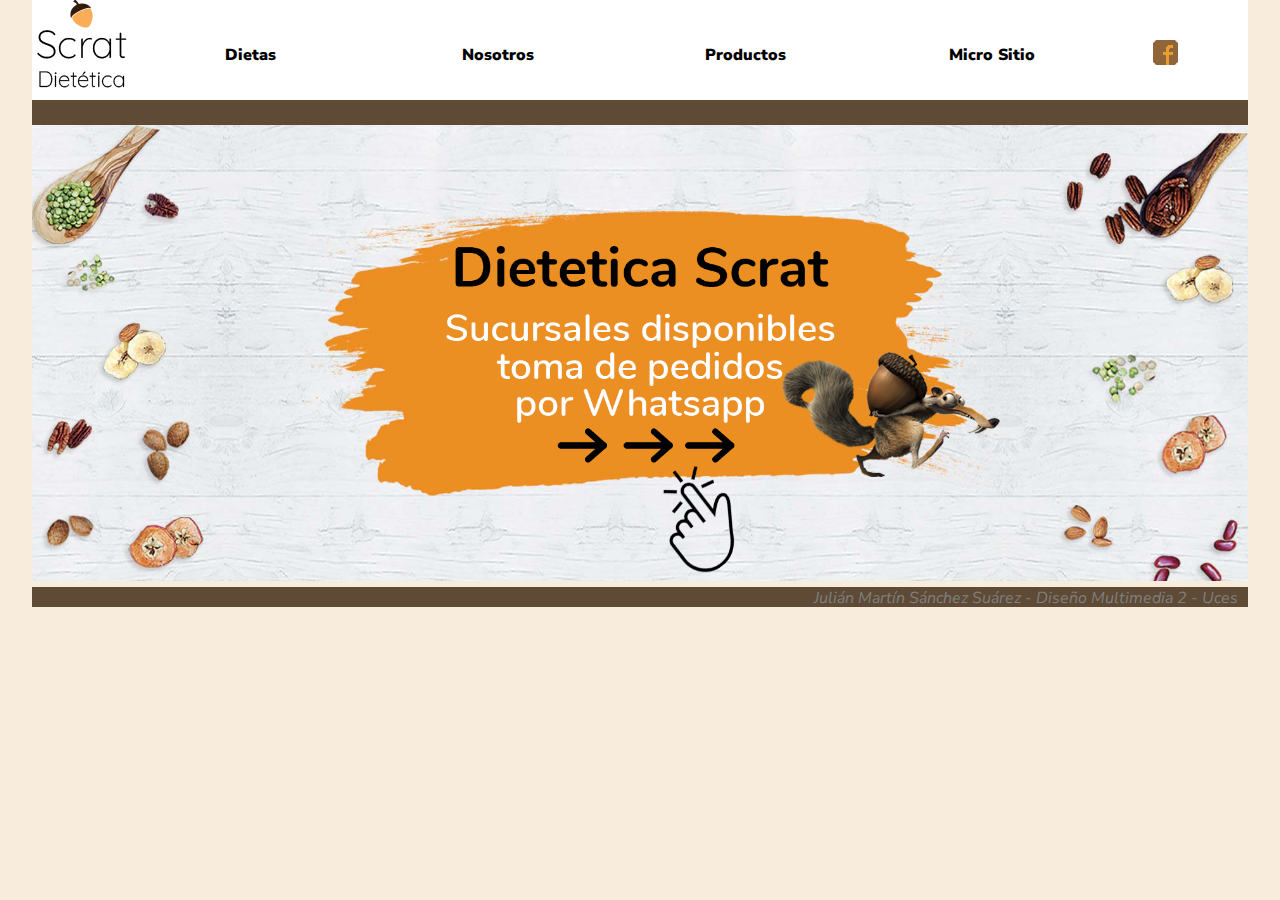
<file: index.html>
<!DOCTYPE html>
<html>
<head>
	<meta charset="utf-8">
	<link rel="stylesheet" type="text/css" href="css/boceto.css">
	<link href="css/lightbox.css" rel="stylesheet" />

<style>
@import url('https://fonts.googleapis.com/css2?family=Nunito+Sans:wght@300&family=Roboto:wght@700&display=swap');
</style>

	<style>
@import url('https://fonts.googleapis.com/css2?family=Roboto:wght@700&display=swap');
</style>
	
	<title>Dietetica Scrat</title>
</head>
<body>
	<main>
	
	
		<header>
			<a href="index.html"><img src="img/logo.jpg"></a>

		</header>
		<nav>
			<ul class="botmenu">
				
				<li><a href="Dietas.html"><b>Dietas </b></a></li>
				<li><a href="Nosotros.html"><b> Nosotros </b></a></li>
				<li><a href="Productos.html"><b> Productos </b></a></li>
				<li><a href="Micro.html"><b> Micro Sitio </b></a></li>

				
				<div class="faceb">

			<a href="https://www.facebook.com/"><img src="img/fb.png"></a>

			</div>

		</ul>
	
			
			
		</nav> 

		<aside></aside>

		<section>
				<br>
				
<a href="img/img1.png" data-lightbox="fotelis" data-title="Dietetica">
<img src="img/img1.png" width="100%" height="100%">
</a>

<a href="img/img2.png" data-lightbox="fotelis" data-title="Llamanos a cualquiera de nuestras sucursales">
<img src="img/img2.png" hidden="img2">
</a>

<a href="img/img3.png" data-lightbox="fotelis" data-title="Llamanos a cualquiera de nuestras sucursales">
<img src="img/img3.png" hidden="img3">
</a>
					

				
<script src="js/lightbox-plus-jquery.min.js"></script>
					

			
			


			

</section>
		<footer> 
		<p class="textopie"><i>Julián Martín Sánchez Suárez - Diseño Multimedia 2 - Uces</i></p>

		
			</footer>
	

</main>

</body>
</html>
</file>
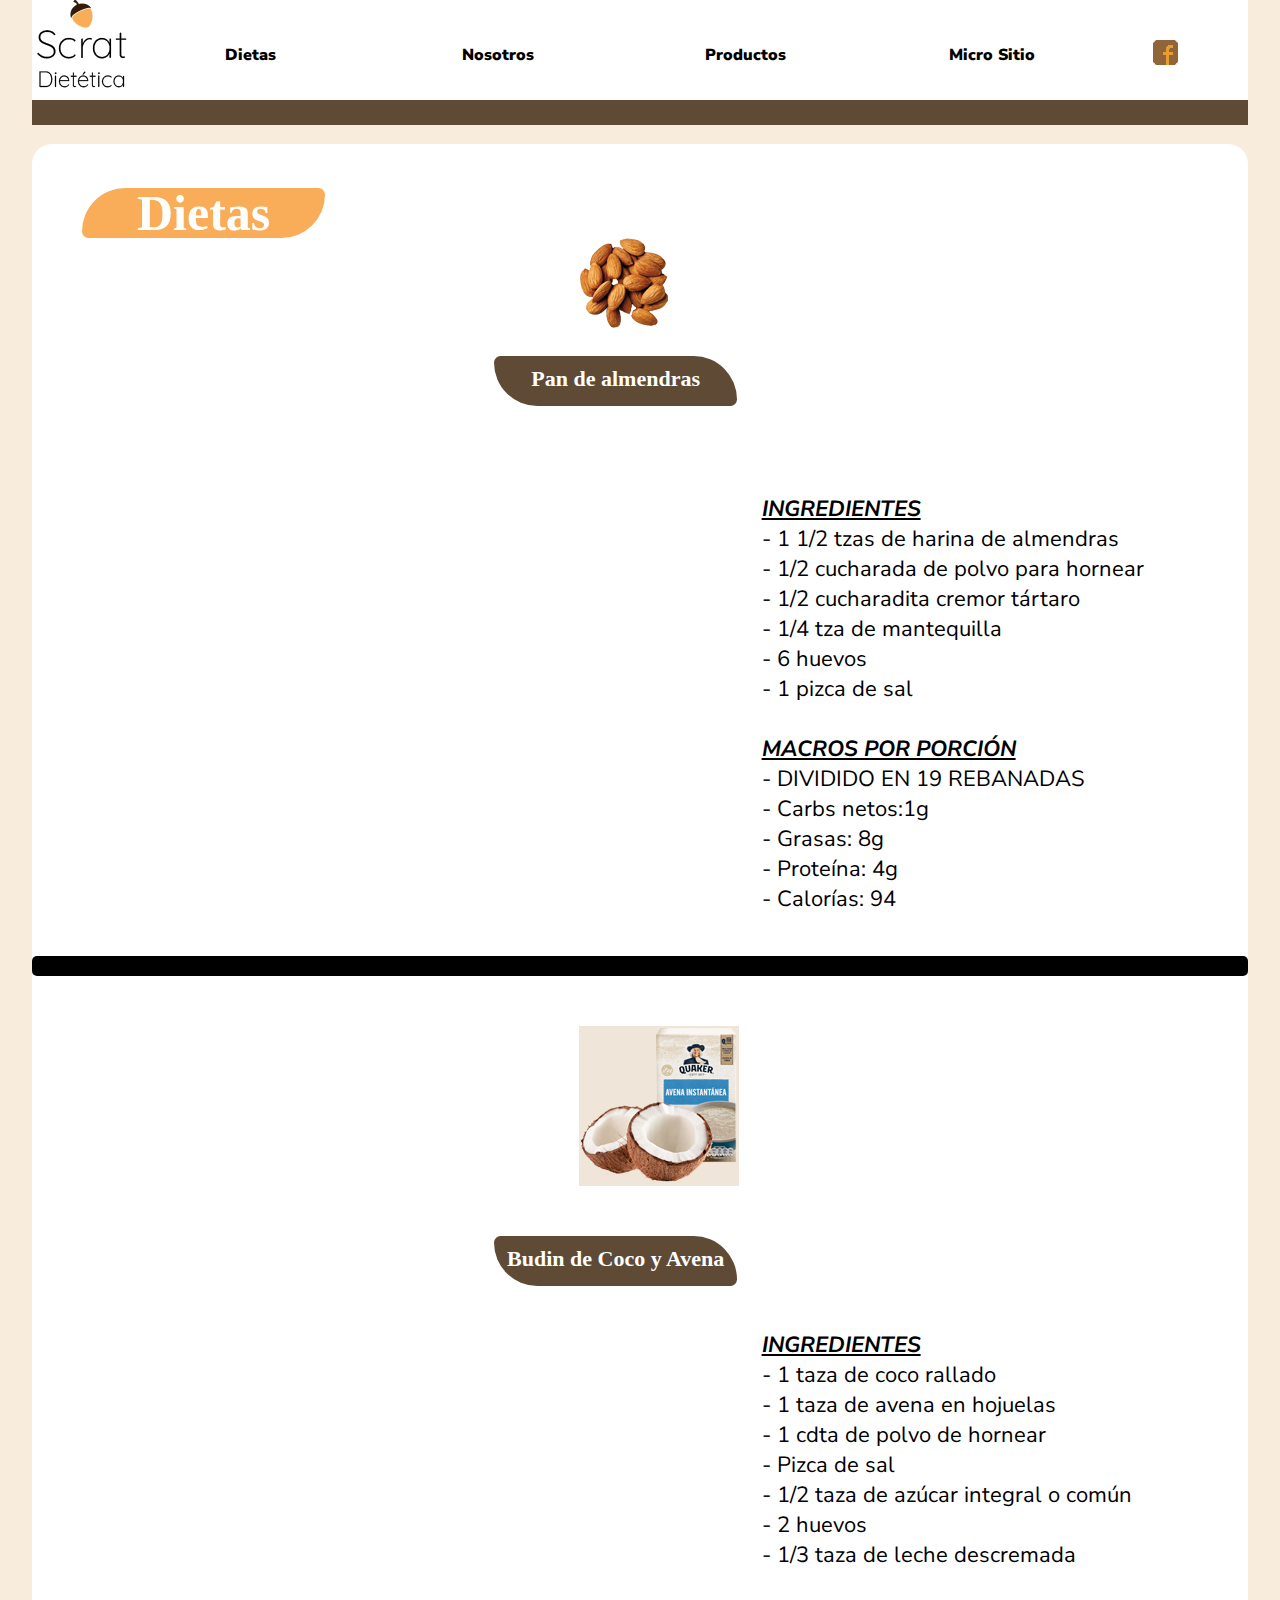
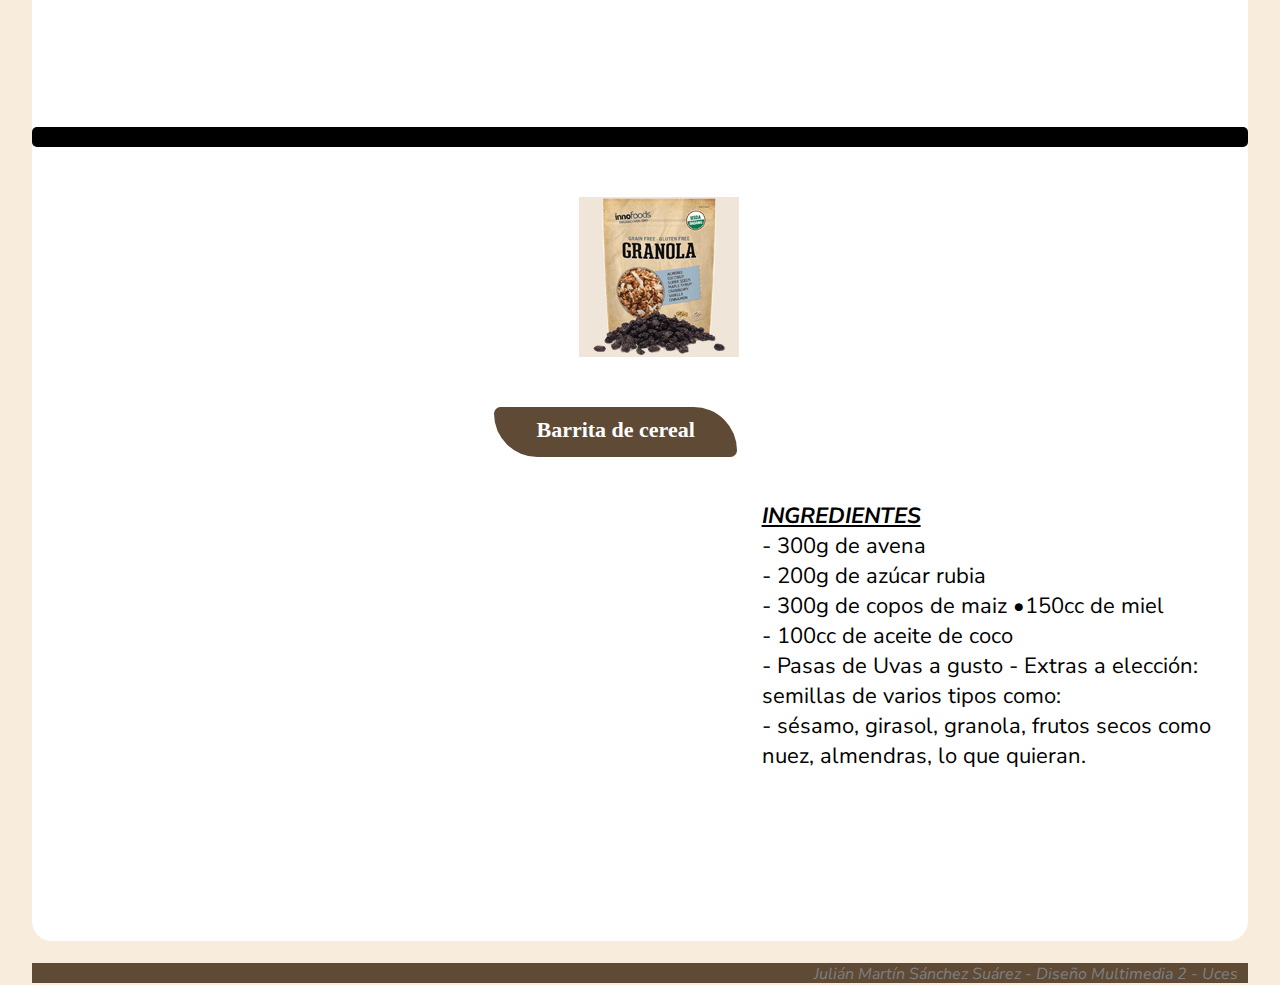
<file: Dietas.html>
<!DOCTYPE html>
<html>
<head>
	<meta charset="utf-8">
	<link rel="stylesheet" type="text/css" href="css/boceto.css">
	
	<link rel="stylesheet" type="text/css" href="css/lightbox.css">

	<style>
@import url('https://fonts.googleapis.com/css2?family=Nunito+Sans:wght@300&family=Roboto:wght@700&display=swap');
</style>

	<style>
@import url('https://fonts.googleapis.com/css2?family=Roboto:wght@700&display=swap');
</style>
	
	<title>Dietas</title>
</head>
<body>
	<main>
	
	
		<header>
			<a href="index.html"><img src="img/logo.jpg"></a>
		</header>
		<nav>
			<ul class="botmenu">
				
				<li><a href="Dietas.html"><b>Dietas </b></a></li>
				<li><a href="Nosotros.html"><b> Nosotros </b></a></li>
				<li><a href="Productos.html"><b> Productos </b></a></li>
				<li><a href="Micro.html"><b> Micro Sitio </b></a></li>
				
				<div class="faceb">

			<a href="https://www.facebook.com/"><img src="img/fb.png"></a>

			</div>

			</ul>
		</nav> 

		<aside></aside>


		<section> </section>
<br>
<br>
			<div class="back1"> 
				<br>
				<br>

			<article class="titulo3"><p> <b> Dietas </b> </p>  </article>

<br>
			
			<article class="separador" ><img src="img/almendras.png"></article>
<br>

<br>
					<article class="titulo4"><p> <b> Pan de almendras </b> </p>  </article>
				<br>
				<br>
				
<article class="video1">
	

	<iframe width="560" height="315" src="https://www.youtube.com/embed/12ewElTPmDE" frameborder="0" allow="accelerometer; autoplay; clipboard-write; encrypted-media; gyroscope; picture-in-picture" allowfullscreen></iframe>
	</a>
	</article>

				<article class="txt1"><p> <b> <u> <i> INGREDIENTES </i> </u> </b>
				<br> 
- 1 1/2 tzas de harina de almendras  <br>
- 1/2 cucharada de polvo para hornear  <br>
- 1/2 cucharadita cremor tártaro  <br>
- 1/4 tza de mantequilla  <br>
- 6 huevos  <br>
- 1 pizca de sal  <br>
<br>
<b> <u> <i> MACROS POR PORCIÓN </i> </u> </b> <br> 
- DIVIDIDO EN 19 REBANADAS  <br>
- Carbs netos:1g  <br>
- Grasas: 8g  <br>
- Proteína: 4g  <br>
- Calorías: 94  </p> 
	
</article>		
<br>
<br>
<br>
<br>
<br>
<br>
<br>
<br>
<br>
<br>
<br>
<br>
<br>
<br>
<br>
<br>
<br>
<br>
<br>
<br>
<br>
		<article class="lin"></article>
<br>
<br>
<br>
		<article class="separador" ><img src="img/cocoave.png"></article>
<br>
<br>
<br>

	<article class="titulo4"><p> <b> Budin de Coco y Avena </b> </p>  </article>
<br>
<br>
			<article class="txt1">
				<p> <b> <u> <i> INGREDIENTES </i> </u> </b>       <br>
- 1 taza de coco rallado <br>
- 1 taza de avena en hojuelas <br>
- 1 cdta de polvo de hornear <br>
- Pizca de sal <br>
- 1/2 taza de azúcar integral o común  <br>
- 2 huevos <br>
- 1/3 taza de leche descremada <br> </p>
			</article>
			
			<article class="video1">
		<iframe width="560" height="315" src="https://www.youtube.com/embed/711sUOaFN_g" frameborder="0" allow="accelerometer; autoplay; clipboard-write; encrypted-media; gyroscope; picture-in-picture" allowfullscreen></iframe>
			</article>

	
<br>
<br>
<br>
<br>
<br>
<br>
<br>
<br>
<br>
<br>

<br>
<br>
<br>
<br>
<br>
<br>
	<article class="lin"></article>
<br>
<br>
<br>

<article class="separador" ><img src="img/granouva.png"></article>
<br>
<br>
<br>

	<article class="titulo4"><p> <b> Barrita de cereal </b> </p>  </article>
<br>
<br>
			<article class="txt1">
				<p> <b> <u> <i> INGREDIENTES </i> </u> </b>       <br>
- 300g de avena <br>
- 200g de azúcar rubia <br>
- 300g de copos de maiz •150cc de miel <br>
- 100cc de aceite de coco <br> 
- Pasas de Uvas a gusto
- Extras a elección: semillas de varios tipos como: <br>
- sésamo, girasol, granola, frutos secos como nuez, almendras, lo que quieran. <br> </p>
			</article>
			
			<article class="video1">
		<iframe width="560" height="315" src="https://www.youtube.com/embed/9xvt1y0WwMk" frameborder="0" allow="accelerometer; autoplay; clipboard-write; encrypted-media; gyroscope; picture-in-picture" allowfullscreen></iframe>
			</article>

	


<br>
<br>
<br>
<br>
<br>
<br>
<br>
<br>
<br>
<br>
<br>
<br>
<br>
<br>
<br>
<br>
<br>
<br>

		</div>


<br>


	<footer> 
		<p class="textopie"><i>Julián Martín Sánchez Suárez - Diseño Multimedia 2 - Uces</i></p>

		
			</footer>
	

</main>

</body>
</html>
</file>
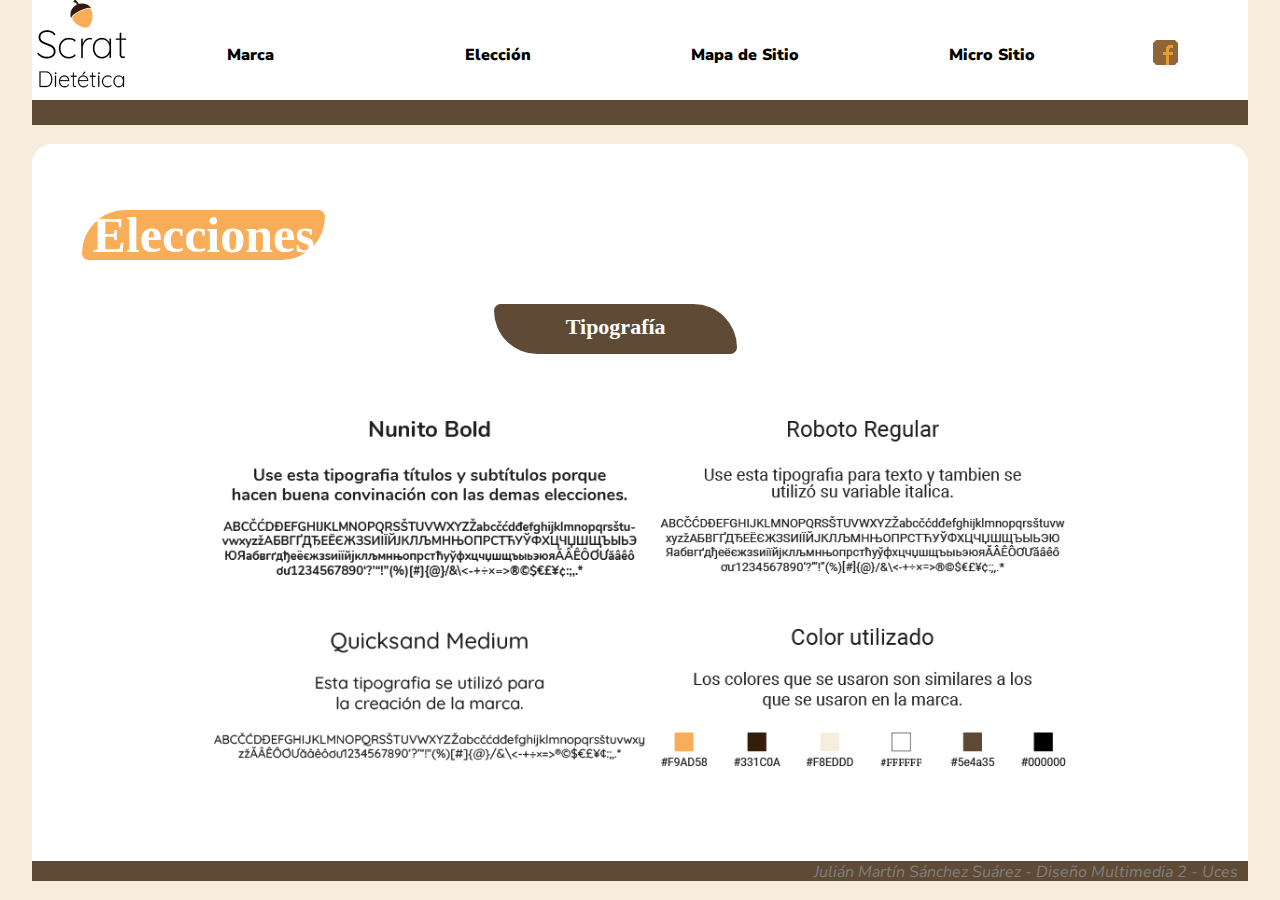
<file: eleccion.html>
<!DOCTYPE html>
<html>
<head>
	<meta charset="utf-8">
	<link rel="stylesheet" type="text/css" href="css/boceto.css">

	<link rel="stylesheet" type="text/css" href="css/lightbox.css">

<style>
@import url('https://fonts.googleapis.com/css2?family=Nunito+Sans:wght@300&family=Roboto:wght@700&display=swap');
</style>

	<style>
@import url('https://fonts.googleapis.com/css2?family=Roboto:wght@700&display=swap');
</style>
	
	<title>Eleccíon</title>
</head>
<body>
	<main>
	
	
		<header>
			<a href="index.html"><img src="img/logo.jpg"></a>
		</header>
		<nav>
			<ul class="botmenu">
				
				<li><a href="marca.html"><b>Marca</b></a></li>
				<li><a href="eleccion.html"><b> Elección </b></a></li>
				<li><a href="mapa.html"><b> Mapa de Sitio </b></a></li>
				<li><a href="Micro.html"><b> Micro Sitio </b></a></li>
				
				<div class="faceb">

			<a href="https://www.facebook.com/"><img src="img/fb.png"></a>

			</div>

			</ul>
		</nav> 

		<aside></aside>


		
		<section>
<br>
<br>
			<article class="back2">
<br>
<br>
<br>
	<article class="titulo3" > <p><b> Elecciones </b></p> </article>
	
				<br>
				<br>
				<br>
				<article class="titulo4" > <p><b> Tipografía </b></p> </article>

				<br>
				<br>
				<br>
				

					<article class="centro">
							<a href="img/tipo.png" data-lightbox="fotelis">
							<img src="img/tipo.png" width="70%" ></a>

					</article>
					
<br>
<br>
<br>
<br>
<br>

					
	<footer> 

	<p class="textopie"><i>Julián Martín Sánchez Suárez - Diseño Multimedia 2 - Uces</i></p>

		
	</footer>
	</div>

<script src="js/lightbox-plus-jquery.min.js"></script>
</body>
</html>
</file>
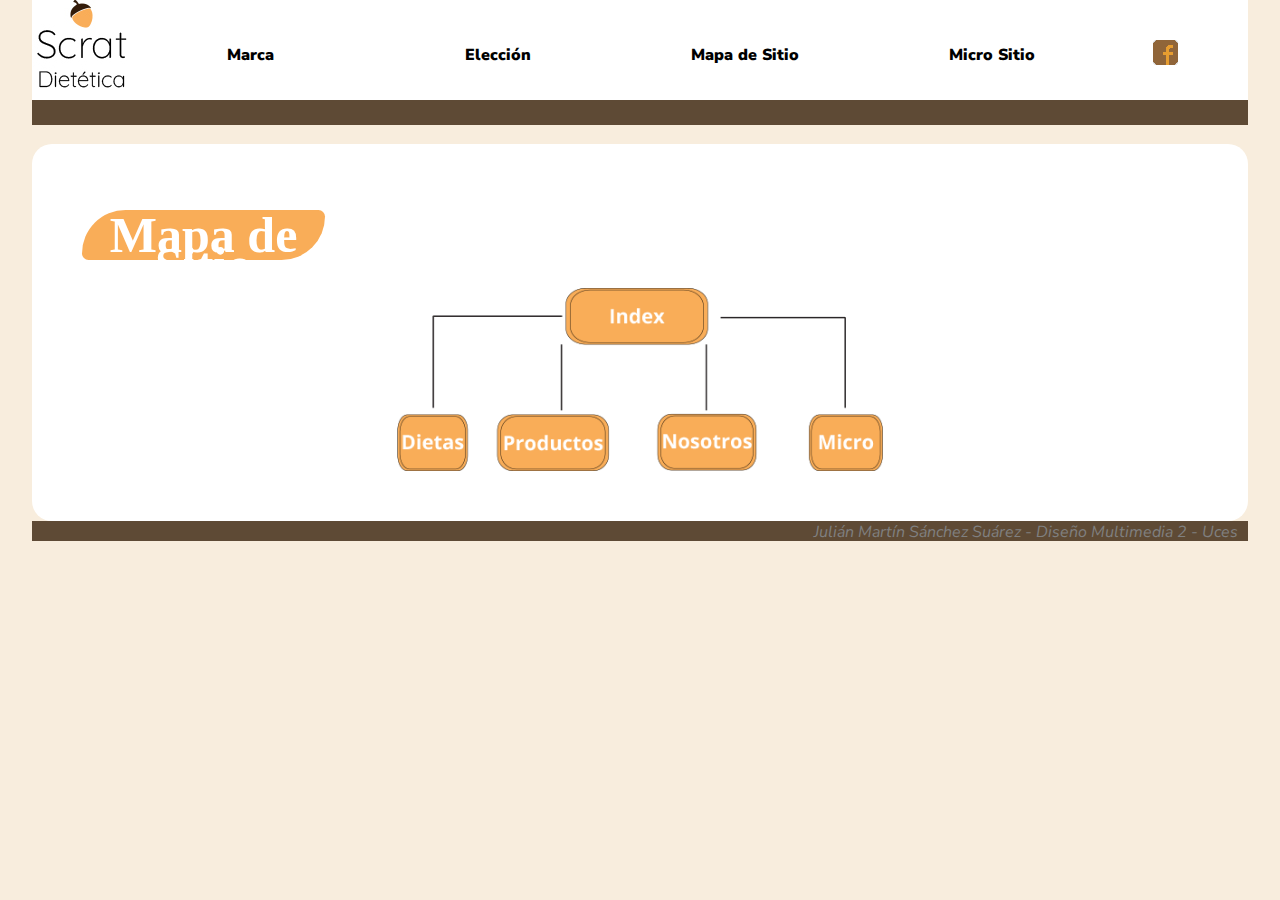
<file: mapa.html>
<!DOCTYPE html>
<html>
<head>
	<meta charset="utf-8">
	<link rel="stylesheet" type="text/css" href="css/boceto.css">

	<link rel="stylesheet" type="text/css" href="css/lightbox.css">

<style>
@import url('https://fonts.googleapis.com/css2?family=Nunito+Sans:wght@300&family=Roboto:wght@700&display=swap');
</style>

	<style>
@import url('https://fonts.googleapis.com/css2?family=Roboto:wght@700&display=swap');
</style>
	
	<title> Mapa de Sitio </title>
</head>
<body>
	<main>
	
	
		<header>
			<a href="index.html"><img src="img/logo.jpg"></a>
		</header>
		<nav>
			<ul class="botmenu">
				
				<li><a href="marca.html"><b>Marca</b></a></li>
				<li><a href="eleccion.html"><b> Elección </b></a></li>
				<li><a href="mapa.html"><b> Mapa de Sitio </b></a></li>
				<li><a href="Micro.html"><b> Micro Sitio </b></a></li>
				
				<div class="faceb">

			<a href="https://www.facebook.com/"><img src="img/fb.png"></a>

			</div>

			</ul>
		</nav> 

		<aside></aside>


		
		<section>
<br>
<br>
			<article class="back2">
<br>
<br>
<br>
	<article class="titulo3" > <p><b> Mapa de Sitio </b></p> </article>
	
				<br>
							
					<article class="centro">
							<a href="img/mapa.png" data-lightbox="fotelis">
							<img src="img/mapa.png" width="40%" ></a>

							<br>
							<br>
							<br>

				

					</article>
			</article>
					


					
	<footer> 

	<p class="textopie"><i>Julián Martín Sánchez Suárez - Diseño Multimedia 2 - Uces</i></p>

		
	</footer>
	</div>

<script src="js/lightbox-plus-jquery.min.js"></script>
</body>
</html>
</file>
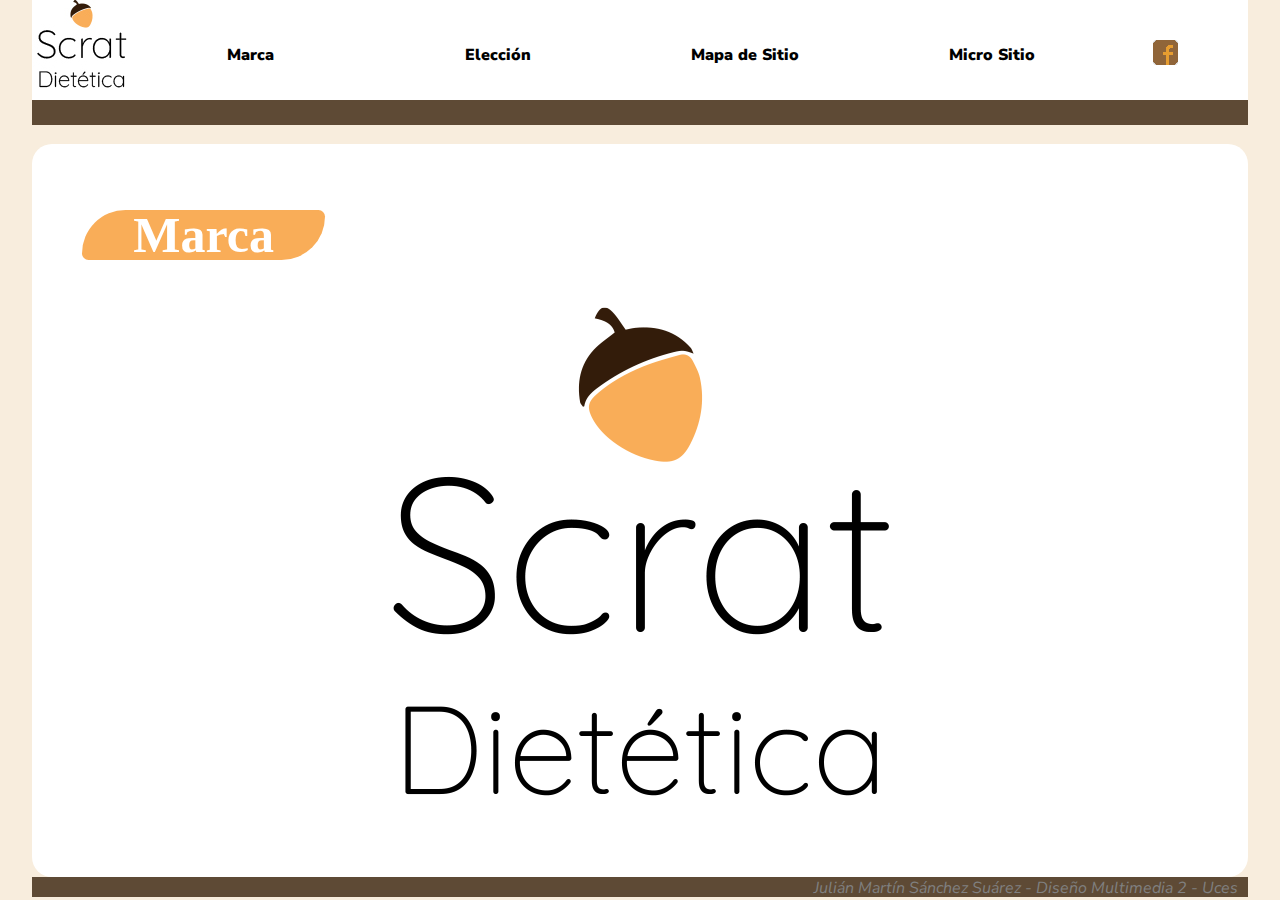
<file: marca.html>
<!DOCTYPE html>
<html>
<head>
	<meta charset="utf-8">
	<link rel="stylesheet" type="text/css" href="css/boceto.css">

	<link rel="stylesheet" type="text/css" href="css/lightbox.css">

<style>
@import url('https://fonts.googleapis.com/css2?family=Nunito+Sans:wght@300&family=Roboto:wght@700&display=swap');
</style>

	<style>
@import url('https://fonts.googleapis.com/css2?family=Roboto:wght@700&display=swap');
</style>
	
	<title> Marca </title>
</head>
<body>
	<main>
	
	
		<header>
			<a href="index.html"><img src="img/logo.jpg"></a>
		</header>
		<nav>
			<ul class="botmenu">
				
				<li><a href="marca.html"><b>Marca</b></a></li>
				<li><a href="eleccion.html"><b> Elección </b></a></li>
				<li><a href="mapa.html"><b> Mapa de Sitio </b></a></li>
				<li><a href="Micro.html"><b> Micro Sitio </b></a></li>
				
				<div class="faceb">

			<a href="https://www.facebook.com/"><img src="img/fb.png"></a>

			</div>

			</ul>
		</nav> 

		<aside></aside>


		
		<section>
<br>
<br>
			<article class="back2">
<br>
<br>
<br>
	<article class="titulo3" > <p><b> Marca </b></p> </article>
	
				<br>
				<br>
				<br>				
					<article class="centro">
							<a href="img/marca.png" data-lightbox="fotelis">
							<img src="img/marca.png"  ></a>

							

				

					</article>
			</article>
					


					
	<footer> 

	<p class="textopie"><i>Julián Martín Sánchez Suárez - Diseño Multimedia 2 - Uces</i></p>

		
	</footer>
	</div>

<script src="js/lightbox-plus-jquery.min.js"></script>
</body>
</html>
</file>
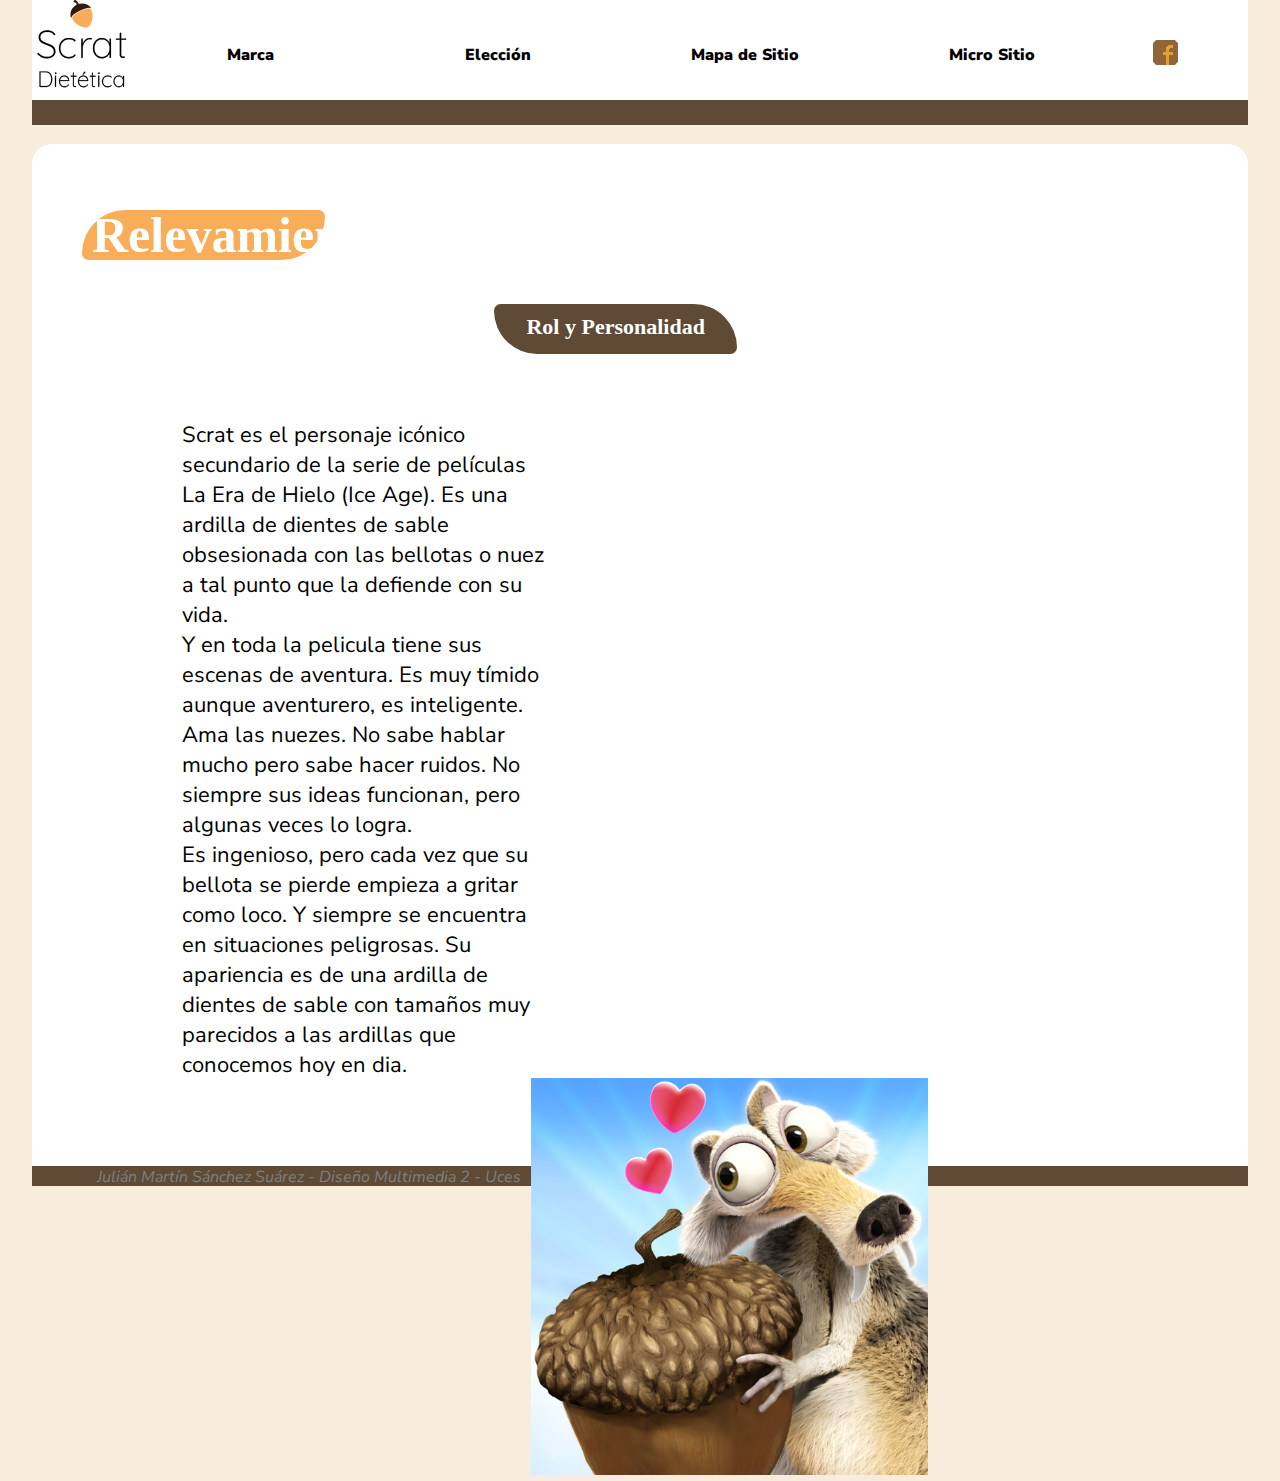
<file: Micro.html>
<!DOCTYPE html>
<html>
<head>
	<meta charset="utf-8">
	<link rel="stylesheet" type="text/css" href="css/boceto.css">

	<link rel="stylesheet" type="text/css" href="css/lightbox.css">

<style>
@import url('https://fonts.googleapis.com/css2?family=Nunito+Sans:wght@300&family=Roboto:wght@700&display=swap');
</style>

	<style>
@import url('https://fonts.googleapis.com/css2?family=Roboto:wght@700&display=swap');
</style>
	
	<title>Micro sitio</title>
</head>
<body>
	<main>
	
	
		<header>
			<a href="index.html"><img src="img/logo.jpg"></a>
		</header>
		<nav>
			<ul class="botmenu">
				
				<li><a href="marca.html"><b>Marca</b></a></li>
				<li><a href="eleccion.html"><b> Elección </b></a></li>
				<li><a href="mapa.html"><b> Mapa de Sitio </b></a></li>
				<li><a href="Micro.html"><b> Micro Sitio </b></a></li>
				
				<div class="faceb">

			<a href="https://www.facebook.com/"><img src="img/fb.png"></a>

			</div>

			</ul>
		</nav> 

		<aside></aside>


		
		<section>
<br>
<br>
			<article class="back2">
<br>
<br>
<br>
	<article class="titulo3" > <p><b> Relevamiento </b></p> </article>
	
				<br>
				<br>
				<br>
				<article class="titulo4" > <p><b> Rol y Personalidad </b></p> </article>

				<br>
				<br>
				<br>
				<article class="txt7"><p> Scrat es el personaje icónico secundario de la serie de películas La Era de Hielo (Ice Age). Es una ardilla de dientes de sable obsesionada con las bellotas o nuez a tal punto que la defiende con su vida.
				<br> Y en toda la pelicula tiene sus escenas de aventura.
				Es muy tímido aunque aventurero, es inteligente. Ama las
nuezes. No sabe hablar mucho pero sabe hacer ruidos.
No siempre sus ideas funcionan, pero algunas veces lo logra.
<br> Es ingenioso, pero cada vez que su bellota se pierde empieza a
gritar como loco. Y siempre se encuentra en situaciones peligrosas.
Su apariencia es de una ardilla de dientes de sable con tamaños
muy parecidos a las ardillas que conocemos hoy en dia. </b> </p> </article>

					<article class="fots4">
							<a href="img/love.png" data-lightbox="fotelis">
							<img src="img/love.png" width="70%" ></a>

							

				

					</article>
					
<br>
<br>
<br>
<br>
<br>

					
	<footer> 

	<p class="textopie"><i>Julián Martín Sánchez Suárez - Diseño Multimedia 2 - Uces</i></p>

		
	</footer>
	</div>

<script src="js/lightbox-plus-jquery.min.js"></script>
</body>
</html>
</file>
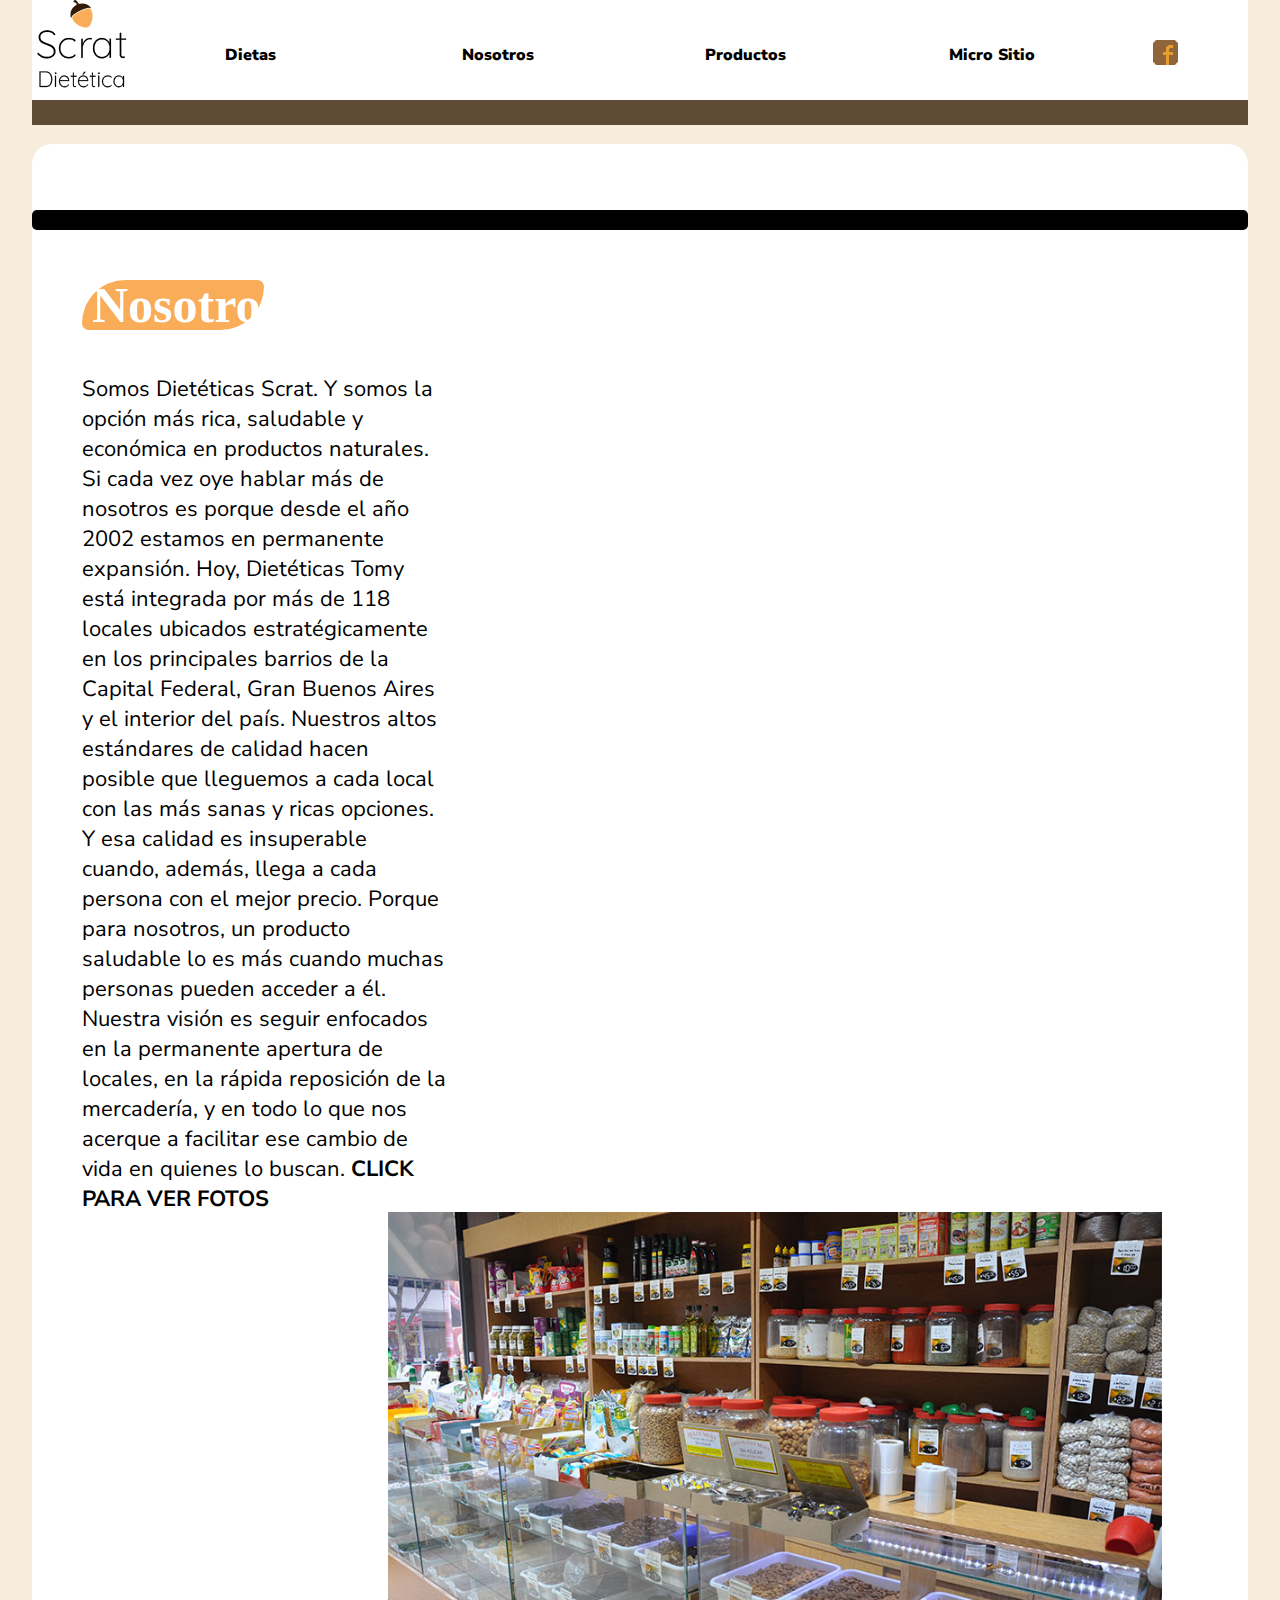
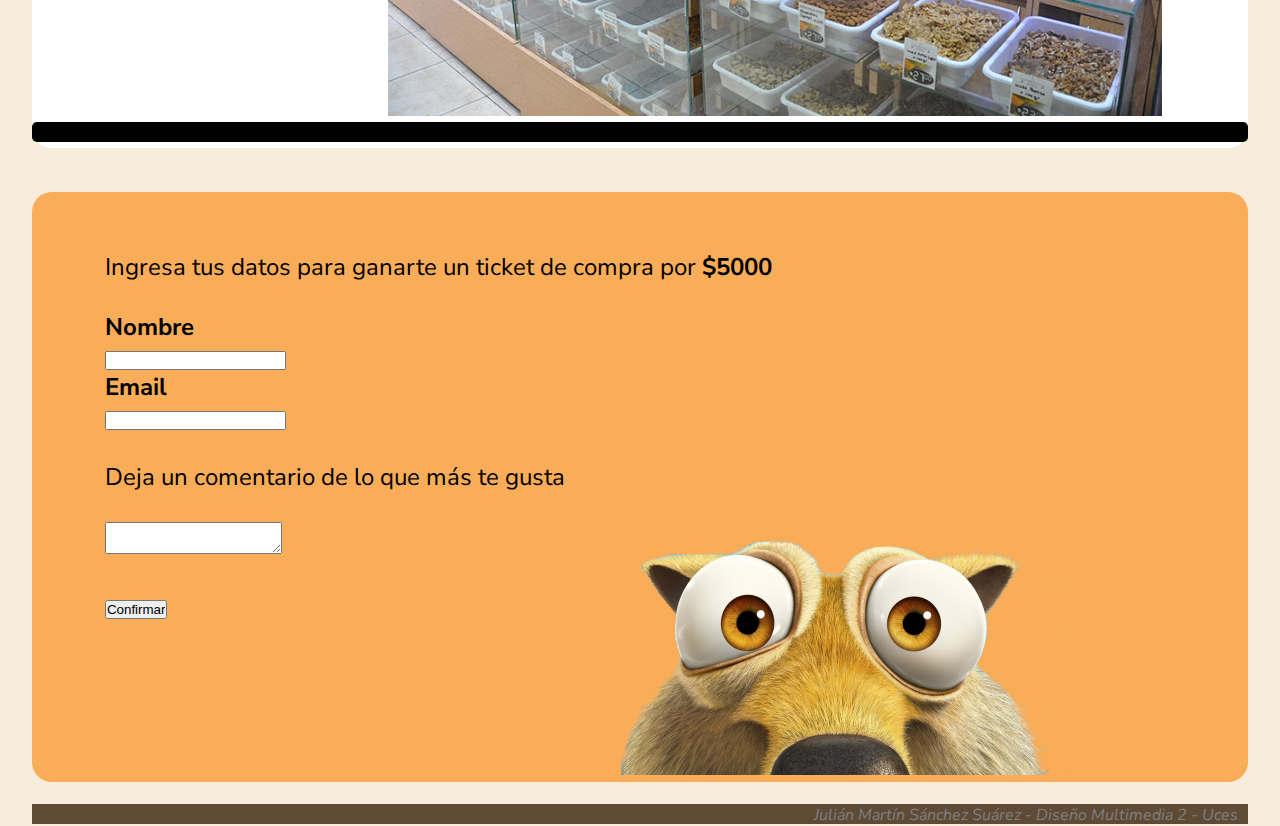
<file: Nosotros.html>
<!DOCTYPE html>
<html>
<head>
	<meta charset="utf-8">
	<link rel="stylesheet" type="text/css" href="css/boceto.css">
	<link rel="stylesheet" type="text/css" href="css/lightbox.css">

<style>
@import url('https://fonts.googleapis.com/css2?family=Nunito+Sans:wght@300&family=Roboto:wght@700&display=swap');
</style>

	<style>
@import url('https://fonts.googleapis.com/css2?family=Roboto:wght@700&display=swap');
</style>
	
	<title>Nosotros</title>
</head>
<body>
<main>
	
	
		<header>
			<a href="index.html"><img src="img/logo.jpg"></a>
		</header>
		<nav>
			<ul class="botmenu">
				
				<li><a href="Dietas.html"><b>Dietas </b></a></li>
				<li><a href="Nosotros.html"><b> Nosotros </b></a></li>
				<li><a href="Productos.html"><b> Productos </b></a></li>
				<li><a href="Micro.html"><b> Micro Sitio </b></a></li>
				
				<div class="faceb">

			<a href="https://www.facebook.com/"><img src="img/fb.png"></a>

			</div>

			</ul>
		</nav> 

		<aside></aside>

	

		<section>
<br>
<br>
			<article class="back2">
<br>
<br>
<br>
					<article class="lin2"> </article>
				<br>
				<br>
				<br>
				<article class="titulo2" > <p><b> Nosotros </b></p> </article>
				<br>
				<br>
				<br>
				<article class="txt2"><p> Somos Dietéticas Scrat. Y somos la opción más rica, saludable y económica en productos naturales. Si cada vez oye hablar más de nosotros es porque desde el año 2002 estamos en permanente expansión. Hoy, Dietéticas Tomy está integrada por más de 118 locales ubicados estratégicamente en los principales barrios de la Capital Federal, Gran Buenos Aires y el interior del país.
				Nuestros altos estándares de calidad hacen posible que lleguemos a cada local con las más sanas y ricas opciones. Y esa calidad es insuperable cuando, además, llega a cada persona con el mejor precio. Porque para nosotros, un producto saludable lo es más cuando muchas personas pueden acceder a él.
				Nuestra visión es seguir enfocados en la permanente apertura de locales, en la rápida reposición de la mercadería, y en todo lo que nos acerque a facilitar ese cambio de vida en quienes lo buscan. <b> CLICK PARA VER FOTOS </b> </p> </article>

					<article class="fots">
							<a href="img/5.png" data-lightbox="fotelis" data-title="Apertura de Sucursal">
							<img src="img/5.png" width="90%" height="90%"></a>

							<a href="img/1.png" data-lightbox="fotelis" data-title="Todo tipo de condimento y comestible">
							<img src="img/1.png" hidden="2"> </a>


							<a href="img/3.png" data-lightbox="fotelis" data-title="Atención al publico">
							<img src="img/3.png" hidden="3"></a>


							<a href="img/4.png" data-lightbox="fotelis" data-title="Barritas de cereales y frutas gratinadas">
							<img src="img/4.png" hidden="4"></a>


							<a href="img/2.png" data-lightbox="fotelis" data-title="Llamanos a cualquiera de nuestras sucursales">
							<img src="img/2.png" hidden="2"></a>

							<a href="img/6.png" data-lightbox="fotelis" data-title="Frutos secos, cereales, yerba y másss">
							<img src="img/6.png" hidden="6"></a>

					

				
					<script src="js/lightbox-plus-jquery.min.js"></script>

					</article>
					
<br>
<br>
<br>
				<article class="lin2"> </article>
	</article>
<br>
<br>
			<article class="back3">

<article class="formu">		

	</br>
	</br>
	
					<form method="post" action="mailto:mimail@gmail.com">

	<label>Ingresa tus datos para ganarte un ticket de compra por <b> $5000 </b> </label>
	<br/>
	<br/>
<label> <b> Nombre </b> </label>	</br>
<input type="text" name="nombre" required>
</br>
<label> <b> Email </b> </label> </br>
<input type="email" name="mail" required>
</br>
</br>

	<label> Deja un comentario de lo que más te gusta </label>
	<br/>
	<br/>
	<textarea></textarea>

	<article class="fots2"><img src="img/ojos.png" ></article>
</br>
</br>
<input type="submit" name="enviar" value="Confirmar"> </input>
</form>

</br>

		</article>



	</article>
</br>
	<footer> 

	<p class="textopie"><i>Julián Martín Sánchez Suárez - Diseño Multimedia 2 - Uces</i></p>

		
	</footer>
	</div>

<script src="js/lightbox-plus-jquery.min.js"></script>
</body>
</html>
</file>
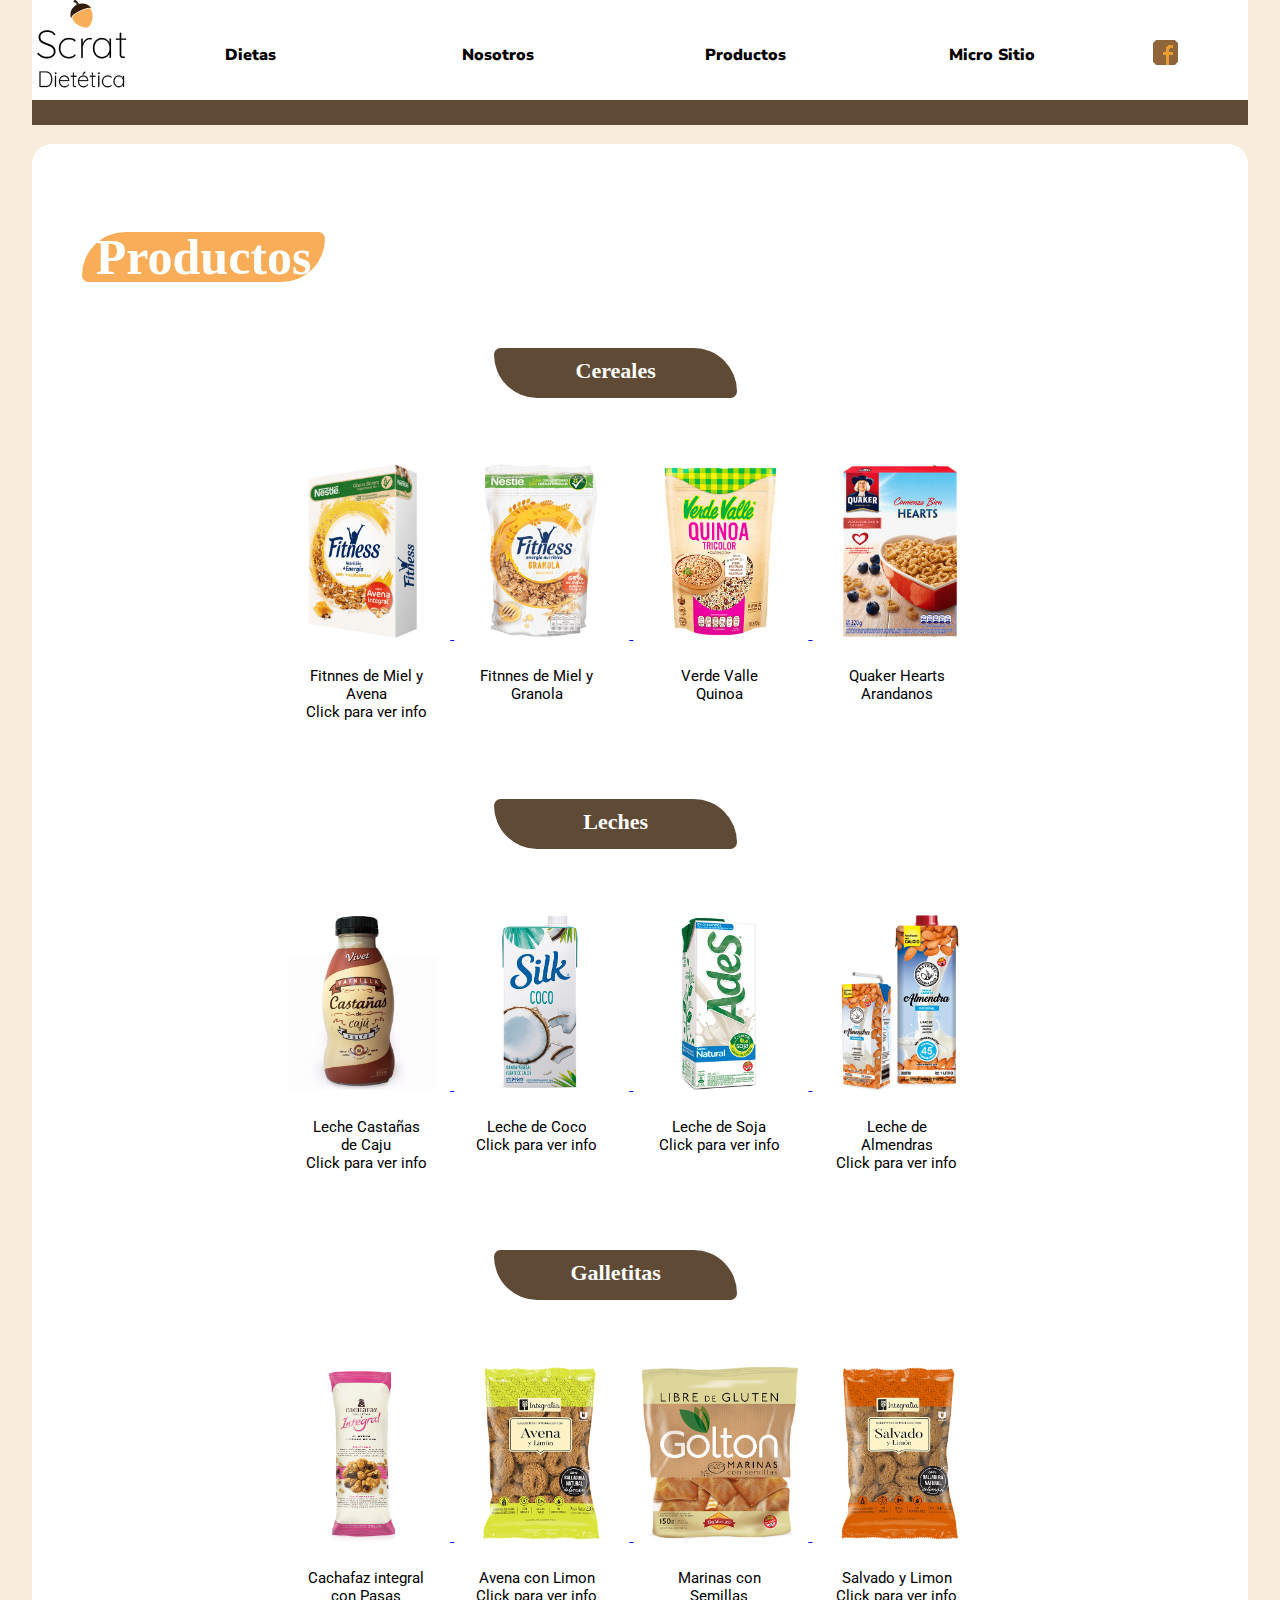
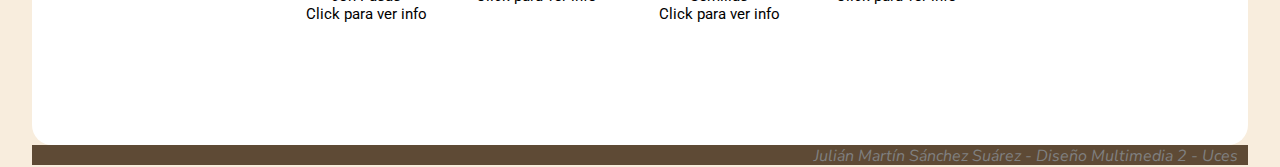
<file: Productos.html>
<!DOCTYPE html>
<html>
<head>
	<meta charset="utf-8">
	<link rel="stylesheet" type="text/css" href="css/boceto.css">

	<link rel="stylesheet" type="text/css" href="css/lightbox.css">

<style>
@import url('https://fonts.googleapis.com/css2?family=Nunito+Sans:wght@300&family=Roboto:wght@700&display=swap');
</style>

	<style>
@import url('https://fonts.googleapis.com/css2?family=Roboto:wght@700&display=swap');
</style>
	
	<title>Productos</title>
</head>
<body>
	<main>
	
	
		<header>
			<a href="index.html"><img src="img/logo.jpg"></a>
		</header>
		<nav>
			<ul class="botmenu">
				
				<li><a href="Dietas.html"><b>Dietas </b></a></li>
				<li><a href="Nosotros.html"><b> Nosotros </b></a></li>
				<li><a href="Productos.html"><b> Productos </b></a></li>
				<li><a href="Micro.html"><b> Micro Sitio </b></a></li>
				
				<div class="faceb">

			<a href="https://www.facebook.com/"><img src="img/fb.png"></a>

			</div>

			</ul>
		</nav> 

		<aside></aside>


		<section>
<br>
<br>

			<div class="back2">
				<br>
				
				<article class="linea2" ></article>
				<br>
				<br>
				<br>
				<article class="titulo3"><p><b>Productos</b></p> </article>
				<br>
				<br>
				<br>
				<br>
				
				
			<article class="titulo4"><p><b>Cereales</b></p> </article>
			<br><br>
				<br>
				<article class="fots3">
	<a href="img/avena.png" data-lightbox="fotelis" data-title="$80 la unidad">
	<img src="img/avena.png" width="18%">
	</a>
	
	<a href="img/granola.png" data-lightbox="fotelis" data-title="$120 la unidad">
	<img src="img/granola.png" width="18%">
	</a>

	<a href="img/quinoa.png" data-lightbox="fotelis" data-title="$90 la unidad">
	<img src="img/quinoa.png" width="18%">
	</a>

	<a href="img/quaker.png" data-lightbox="fotelis" data-title="$150 la unidad">
	<img src="img/quaker.png" width="18%">
	</a>

			</article>
			<br>
			<div class="txt3"> <p>Fitnnes de Miel y Avena</p> <p> Click para ver info</p> </div>
			<div class="txt4"> <p>Fitnnes de Miel y Granola</p> </div>
			<div class="txt5"> <p>Verde Valle Quinoa</p> </div>
			<div class="txt6"> <p>Quaker Hearts Arandanos</p> </div>


<br>
<br>		
<br>
<br>
<br>
<br>

			<article class="titulo4"><p><b>Leches</b></p> </article>
			<br><br>
				<br>
				<article class="fots3">
	<a href="img/caju.png" data-lightbox="fotelis" data-title="$200 la unidad">
	<img src="img/caju.png" width="18%">
	</a>
	
	<a href="img/coco.png" data-lightbox="fotelis" data-title="$300 la unidad">
	<img src="img/coco.png" width="18%">
	</a>

	<a href="img/soja.png" data-lightbox="fotelis" data-title="$40 la unidad">
	<img src="img/soja.png" width="18%">
	</a>

	<a href="img/almen.png" data-lightbox="fotelis" data-title="$150 la unidad">
	<img src="img/almen.png" width="18%">
	</a>

			</article>
			<br>
			<div class="txt3"> <p>Leche Castañas de Caju</p><p>Click para ver info</p></div>
			<div class="txt4"> <p>Leche de Coco</p><p>Click para ver info</p> </div>
			<div class="txt5"> <p>Leche de Soja</p><p>Click para ver info</p> </div>
			<div class="txt6"> <p>Leche de Almendras</p><p>Click para ver info</p> </div>

<br>
<br>		
<br>
<br>
<br>
<br>

			<article class="titulo4"><p><b>Galletitas</b></p> </article>
			<br><br>
				<br>
				<article class="fots3">
	<a href="img/cacha.png" data-lightbox="fotelis" data-title="$40 la unidad">
	<img src="img/cacha.png" width="18%">
	</a>
	
	<a href="img/limao.png" data-lightbox="fotelis" data-title="$30 la unidad">
	<img src="img/limao.png" width="18%">
	</a>

	<a href="img/mari.png" data-lightbox="fotelis" data-title="$25 la unidad">
	<img src="img/mari.png" width="18%">
	</a>

	<a href="img/salvado.png" data-lightbox="fotelis" data-title="$60 la unidad">
	<img src="img/salvado.png" width="18%">
	</a>

			</article>
			<br>
			<div class="txt3"> <p>Cachafaz integral con Pasas</p><p>Click para ver info</p></div>
			<div class="txt4"> <p>Avena con Limon</p><p>Click para ver info</p> </div>
			<div class="txt5"> <p>Marinas con Semillas</p><p>Click para ver info</p> </div>
			<div class="txt6"> <p>Salvado y Limon</p><p>Click para ver info</p> </div>

			
<br>
<br>		
<br>
<br>
<br>
<br>
<br>
<br>


</div>

	<footer> 
		<p class="textopie"><i>Julián Martín Sánchez Suárez - Diseño Multimedia 2 - Uces</i></p>

		
	</footer>
	</div>

<script src="js/lightbox-plus-jquery.min.js"></script>
</body>
</html>
</file>
<file: css/boceto.css>
@import url('https://fonts.googleapis.com/css2?family=Nunito+Sans:wght@300&family=Roboto:wght@700&display=swap');


@import url('https://fonts.googleapis.com/css2?family=Roboto:wght@700&display=swap');

*
{margin:0 ; ;

 padding:0;
box-sizing: border-box;
}


body
{
	font-family: 'Nunito Sans', sans-serif;
	background-color: #F8EDDD;
}


main {

	width: 95%;
	height: 700px;
	margin-left: auto;
	margin-right: auto;	
	}

header {
	width: 8%;
	height: 100px;
	float:left;
	background-color: #FFFFFF;
	
}

nav {
	
	width: auto;
	height: 100px;	
	background-color: #FFFFFF ;
}


ul.botmenu {
	list-style-type: none;
	padding-top: 35px;
}


ul.botmenu li a {
	width: 20%;
	height: 5%;
	line-height: 40px;

	background-color: #FFFFFF;
	display: inline-block;
	text-align: center;
	color: black;
	text-decoration: none;
	font-weight: bold;
	font-family: 
}

ul.botmenu li{
	display: inline;
	padding: auto;
}



ul.botmenu li a:hover {
	background-color: #F9AD58;

}



aside{

	width: 100%;
	background-color: #5e4a35;
	
	height: 25px;

		float: left ;

}

section {

		width: 100%;
	height: auto;
	float: all;
	/*background-color: #FAF2E7;*/
	
}


.back1 {

	background-color: white;
		border-radius: 20px;
	width: 100%;
	height: auto;	
}

.titulo1{

	font-family: 'Roboto', bold;
	width: 100%;
	height: 50px;
	line-height: 30px;
	
	display: inline-block;
	text-align: center;
	color: #F9AD58;
	
	font-size: 40px;
}


.txt1{

	width: 40%;
	height: 20px;
	line-height: 30px;
	margin-left: 60%;
	display: inline-block;
	text-align: left;
	color: black;
	font-family: font-family: 'Roboto', black;
	font-size: 22px;
	float: left;
	clear: both;
}

.video1{
	margin-top: 2%;
	width: 35%;
	height: 20px;
	line-height: 30px;
	margin-left: 10%;
}




.back2 {
background-color: white;
	border-radius: 20px;
	margin: auto;
	padding: auto;
	width: 100%;
	background-size: 20%;	
}

	.back3 {
background-color: #F9AD58;
	border-radius: 20px;
	margin: auto;
	padding: auto;
	width: 100%;
	background-size: 20%;	
}


.titulo2{

	font-family: 'Nunito', bold;
	width: 15%;
	height: 50px;
	padding: 10px;
	line-height: 30px;
	margin-left: 50px;
	display: inline-block;
	color: white;
	font-size: 50px;
	text-align: center;
	border-radius: 100px 15px 100px 15px;
	background-color: #F9AD58 ;
	background-size: 50px;
}


.txt2{

	width: 30%;
	height: 50px;
	line-height: auto;
	margin-left: 50px;
	display: inline-block;
	text-align: left;
	color: black;
	font-family: font-family:'Roboto', sans-serif;
	font-size: 22px;

}

.fots{

		margin: auto;
		float: right;		
}



.separador{
	height: 10%;
	width: 10%;
	margin-left: 45%;
	display: inline-block;
	
}

.centro{
	height: 10%;
	width: 100%;
	
	display: inline-block;
	text-align: center;
	
}



.lin {
	width: 100%;
	height: 20px;
	border-radius: 5px;
	background-color: black;
	display: inline-block;
	text-align: center;
}

.lin2{
	width: 100%;
	height: 20px;
	border-radius: 5px;
	background-color: black;
	display: inline-block;
	text-align: center;
}


footer {
		
		width: 100% ;
		height: 20px ;
		font-color: #d58b1f;
		background-color: #5e4a35;	
}

.textopie{
	margin-right: 10px;
	color: grey ;
	float: right;
}


.formu{

	width: 100%;
	height: auto;
	margin-left: 6%;

	line-height: 30px;
	
	display: inline-block;
	
	color: black;
	font-family: font-family:'Roboto', bold;
	font-size: 24px;
	
}


.fots2{

		margin-right: 250px;
		float: right;	

}


.separador2{

	height: 10%;
	width: 100%;
	margin: auto;
	display: inline-block;
	text-align: right;

}


.faceb{

margin: auto;
padding: 5px;
width: 100px;
float: right;

}



.fots3{
		width: auto;
		height: auto;
		margin-left: 20%;
			
		align-content: center;
}

.titulo3{
	font-family: 'Nunito', bold;
	width: 20%;
	height: 50px;
	padding: 10px;
	line-height: 30px;
	margin-left: 50px;
	text-align: center;
	display: inline-block;
	color: white;
	font-size: 50px;
	border-radius: 100px 15px 100px 15px;
	background-color: #F9AD58 ;
	background-size: 50px;
}


.titulo4{
	height: 50px;
	width: 20%;
	margin-left: 38%;
	text-align: center;
	font-size: 22px;
	color: white;
	font-family: 'Nunito', bold;
	background-color: #5e4a35;
	background-size: 50px;
	border-radius: 15px 100px 15px 100px;
	padding: 10px;

}


.txt3{

	height: 12px;
	width: 10%;
	margin-left: 22.5%;
	font-size: 15px;
	font-family: 'Roboto', bold;
	float: left;
	text-align: center;
	/*background-color: green;*/
	
}

.txt4{

	height: 12px;
	width: 10%;
	margin-left: 4%;
	font-size: 15px;
	font-family: 'Roboto', bold;
	float: left;
	text-align: center;
	/*background-color: red;*/
}

.txt5{

	height: 12px;
	width: 10%;
	margin-left: 5%;
	font-size: 15px;
	font-family: 'Roboto', bold;
	float: left;
	/*background-color: green;*/
	text-align: center;

}


.txt6{

	height: 12px;
	width: 10%;
	margin-left: 4.6%;
	font-size: 15px;
	font-family: 'Roboto', bold;
	float: left;
	/*background-color: green;*/
	text-align: center;

}


.txt7{

	width: 30%;
	height: 50px;
	line-height: auto;
	margin-left: 150px;
	display: inline-block;
	text-align: left;
	color: black;
	font-family: font-family:'Roboto', sans-serif;
	font-size: 22px;

}


.fots4{

		margin-right: 150px;
		float: right;	

}
</file>
